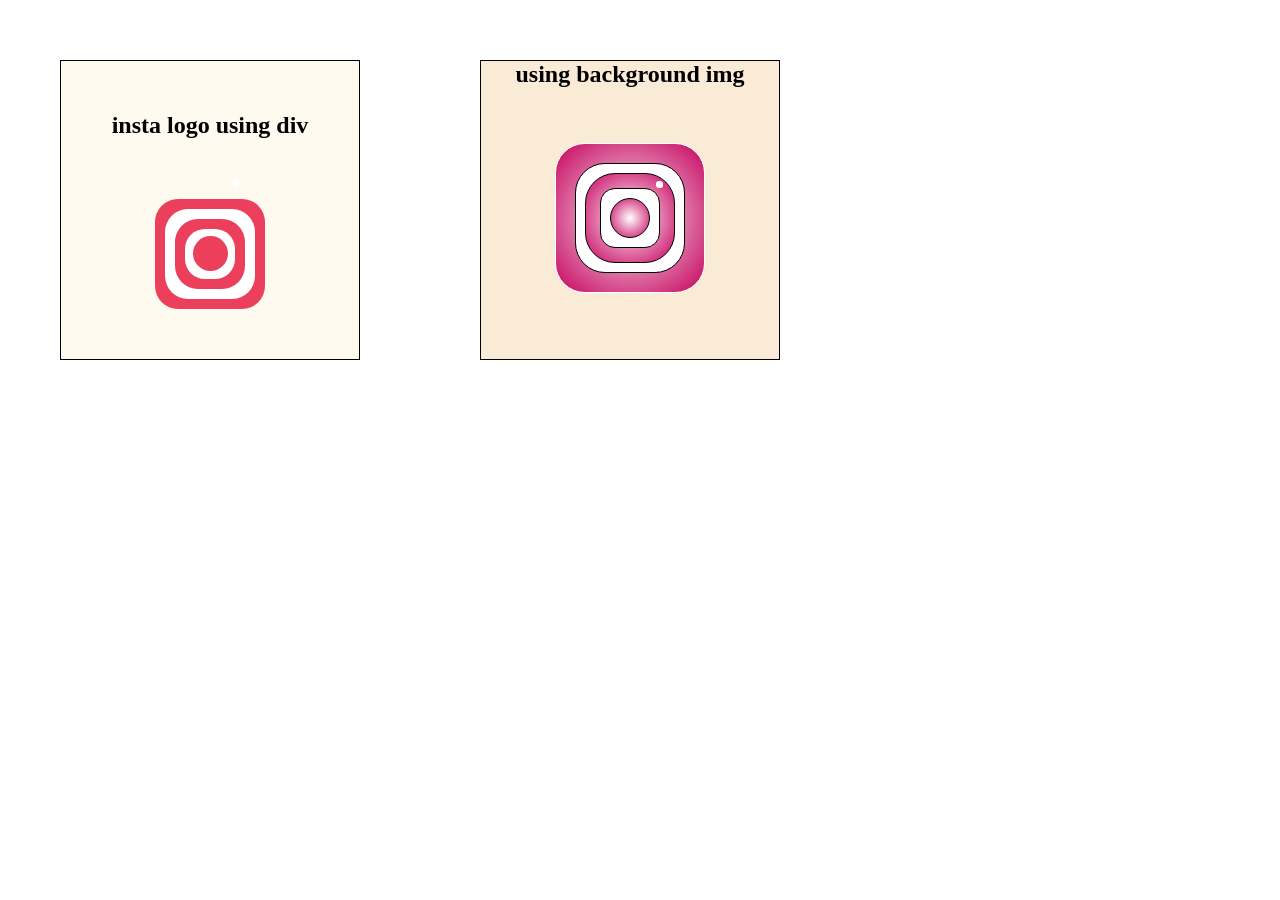
<file: brand logos/index.html>
<!DOCTYPE html>
<html lang="en">
<head>
    <meta charset="UTF-8">
    <meta http-equiv="X-UA-Compatible" content="IE=edge">
    <meta name="viewport" content="width=device-width, initial-scale=1.0">
    <title>Practice</title>
    <link rel="stylesheet" href="style.css">
</head>
<body>
    <section class="logos">
    <div class="first">
    <h1>insta logo using div </h1>
        <div class="main">
        <div class="insta">

            <div class="insta2">
                <div class="insta3">
                    <div class="dot"></div> 
    
                    <div class="insta4">
                        <div class="last">
                    
                        </div>
    
                    </div>
        
                </div>
    
            </div>

        </div>
    </div>
    </div>
    <div class="bgimg">
        <h1>using background img</h1>
        <div class="main2">
         <div class="layer1">
            <div class="layer2">
                <div class="layer3">
                    <div id="dot1"></div>
                    <div class="layer4">
                        <div class="layer5"></div>
                    </div>
                </div>
            </div>
         </div>
        </div>
    </div>
</section>
</body>
</html>
</file>
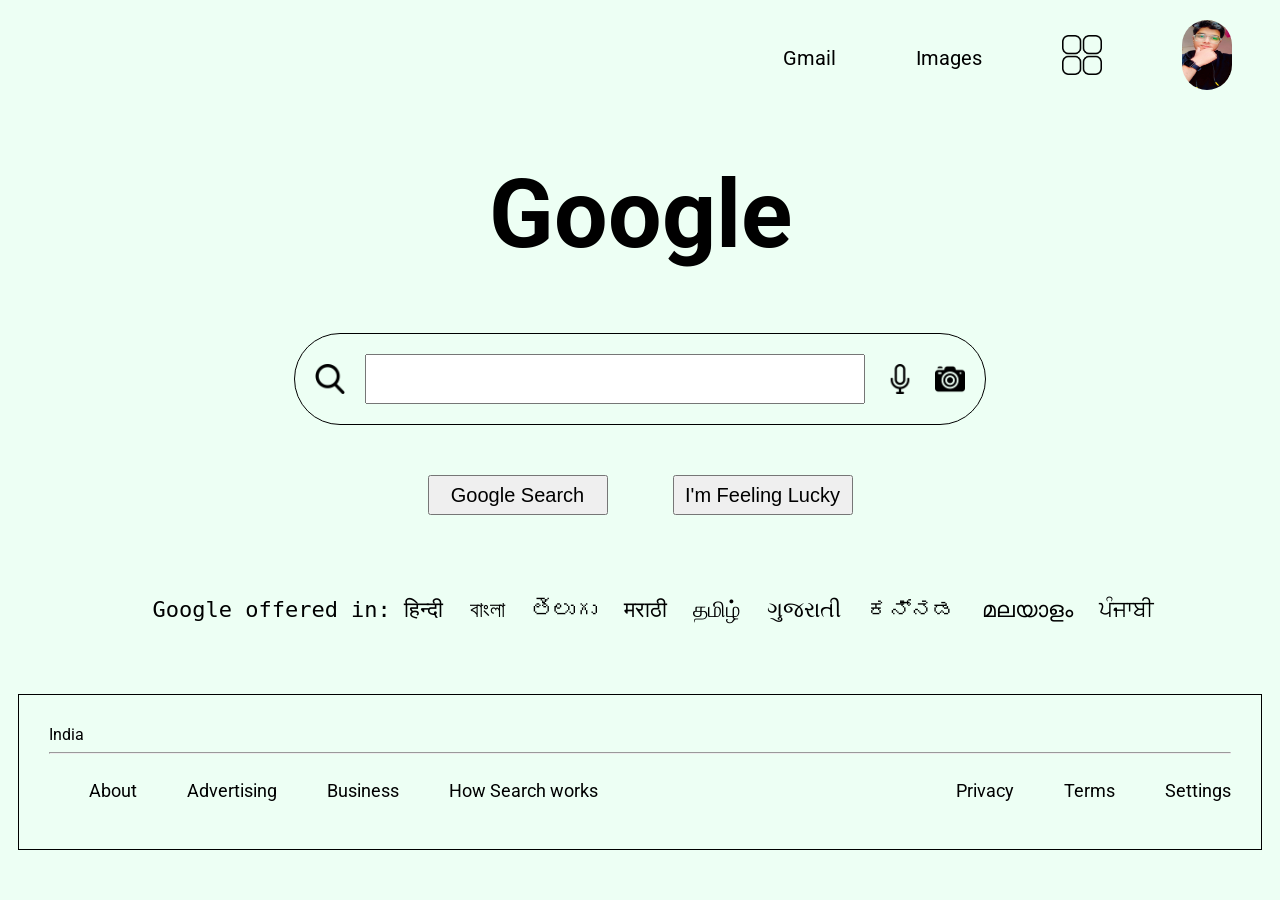
<file: google search page/index.html>
<!DOCTYPE html>
<html lang="en">
<head>
    <meta charset="UTF-8">
    <meta http-equiv="X-UA-Compatible" content="IE=edge">
    <meta name="viewport" content="width=device-width, initial-scale=1.0">
    <title>Google</title>
    <link rel="icon" type="icon" href="icon.png">
    <link rel="preconnect" href="https://fonts.googleapis.com">
    <link rel="preconnect" href="https://fonts.gstatic.com" crossorigin>
    <link href="https://fonts.googleapis.com/css2?family=Roboto&display=swap" rel="stylesheet">
    <link rel="stylesheet" href="style.css">
</head>
<body>
    <header>
        <nav>
            <ul>
                <li>Gmail</li>
                <li>Images</li>
                
                <li><img src="./app.png" alt="more_apps" id="more_apps"></li>
                <li>
                    <img src="./Snapchat-1241707832.jpg" alt="user_logo" id="user_pic">
                </li>
            </ul>
        </nav>
    </header>

            <h1>Google</h1>
        <div class="search">
            <img src="./search.png" alt="" id="search">
            <input type="search" name="search">
            <img src="./mic.png" alt="" id="mic"> 
            <img src="./camera.png" alt="" id="cam">
        </div>
        <div class="btn">
            <button>Google Search</button>
            <button>I'm Feeling Lucky</button>
        
        </div>
        <div class="lang">
          <pre>  Google offered in: हिन्दी  বাংলা  తెలుగు  मराठी  தமிழ்  ગુજરાતી  ಕನ್ನಡ  മലയാളം  ਪੰਜਾਬੀ</pre>
        </div>
        <footer>
            India
            <hr>
            <div class="link">
            <ul class="left-footer">
                <li>About</li>
                <li>Advertising
                </li>
                <li>Business</li>
                <li>How Search works
                </li>
            </ul>

            <ul class="right-footer">
                <li>Privacy</li>
                <li>Terms
                </li>
                <li>Settings
                </li>
            </ul>
        </div>
        </footer>
</body>
</html>
</file>
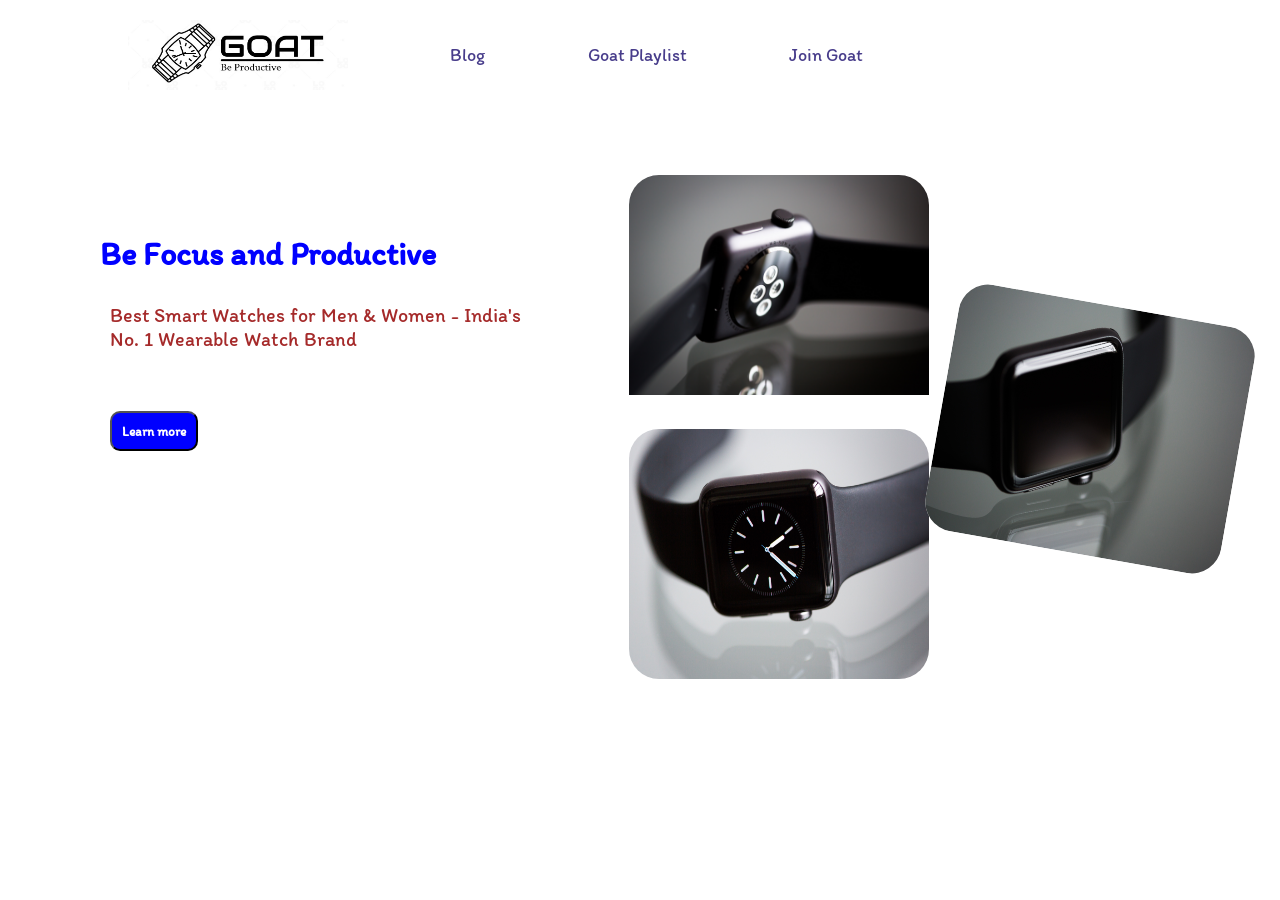
<file: PROJECT2/index.html>
<!DOCTYPE html>
<html lang="en">
<head>
    <meta charset="UTF-8">
    <meta http-equiv="X-UA-Compatible" content="IE=edge">
    <meta name="viewport" content="width=device-width, initial-scale=1.0">
    <title>Project2 |2/2/23</title>
    <!-- external css -->
    <link rel="stylesheet" href="./style/style.css">
    <!-- googel fonts -->
    <link rel="preconnect" href="https://fonts.googleapis.com">
    <link rel="preconnect" href="https://fonts.gstatic.com" crossorigin>
    <link href="https://fonts.googleapis.com/css2?family=Itim&display=swap" rel="stylesheet">
</head>
<body>
    <!-- header section -->
        <nav>            
            <ul>    
            <li><img src="./assets/logo.jpeg"           alt="logo"></li>
            <li><a href="#">Blog</a></li>
            <li><a href="#">Goat Playlist</a></li>
            <li><a href="#">Join Goat</a></li>
            </ul>
        </nav>
    <!-- main hero  -->
    <main class="hero">
    
        <!--left div section  -->
        <div class="left-main">
            <h1>Be Focus and Productive</h1>
            
            <p>Best Smart Watches for Men & Women - India's No. 1 Wearable Watch Brand</p>

            <button>Learn more</button>
        </div>

        <!-- right div section -->
        <div class="right-main">
            <div >
                <img src="./assets/img1.jpg" alt="img1watch" id="first">          
                <img src="./assets/img2.jpg" alt="img2watch">
             </div>
            <img src="./assets/img3.jpg" alt="img3watch" id="third">
        </div>
    </main>
</body>
</html>
</file>
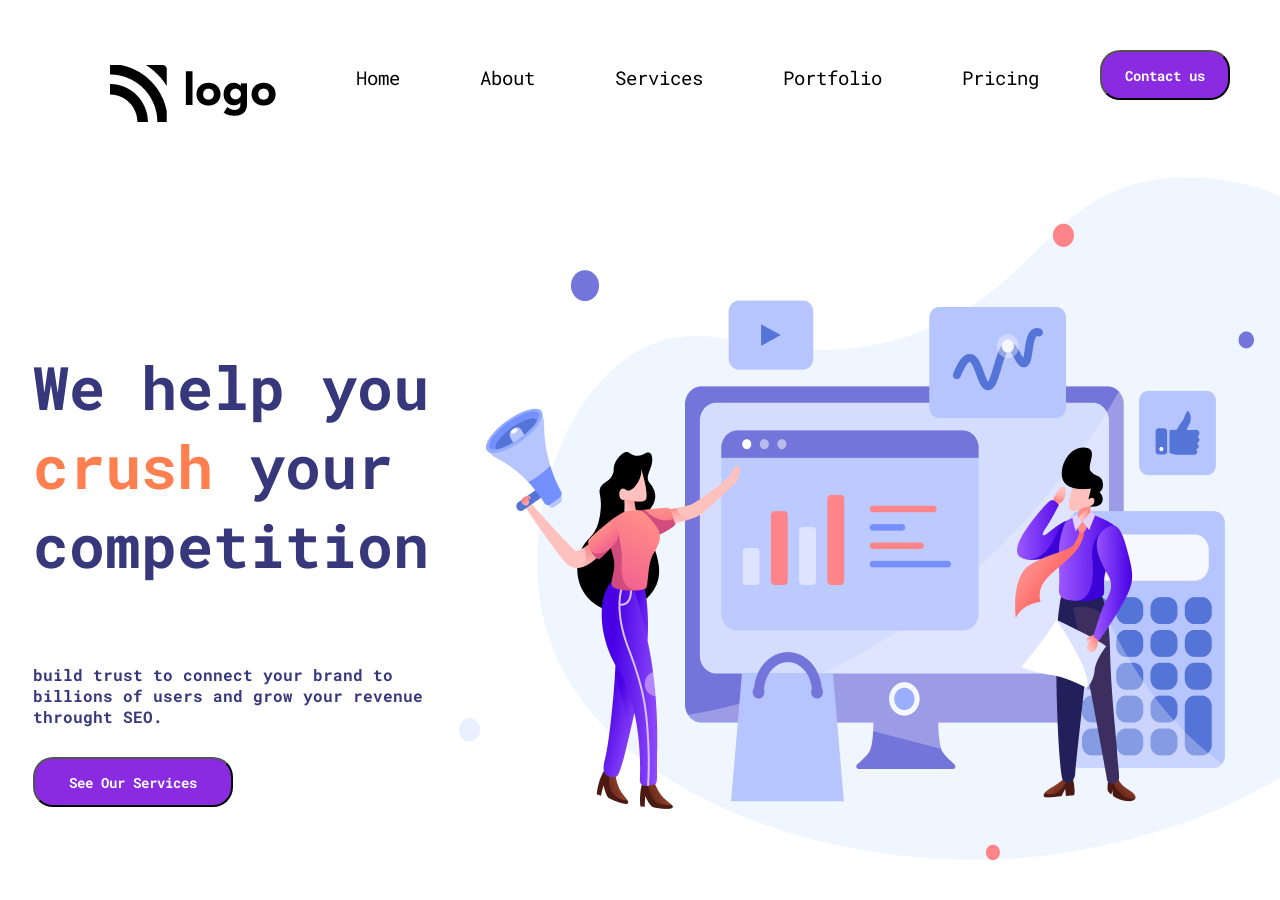
<file: PROJECT4/index.html>
<!DOCTYPE html>
<html lang="en">
<head>
    <meta charset="UTF-8">
    <meta http-equiv="X-UA-Compatible" content="IE=edge">
    <meta name="viewport" content="width=device-width, initial-scale=1.0">
    <title>Assignment02 |html-css</title>
    <!-- external css -->
    <link rel="stylesheet" href="./style/style.css">
    <!-- google fonts -->
    <link rel="preconnect" href="https://fonts.googleapis.com">
<link rel="preconnect" href="https://fonts.gstatic.com" crossorigin>
<link href="https://fonts.googleapis.com/css2?family=Roboto+Mono&display=swap" rel="stylesheet">
</head>
<body>
    <nav>
        <ul>
            <li><a href="index.html"> <img src="./assets/Logo.png" alt="logo"></a></li>
            <li> Home</li>
            <li>About</li>
            <li>Services</li>
            <li>Portfolio</li>
            <li>Pricing</li>
        </ul>
        <button class="btn1">Contact us</button>
    </nav>

    <section class="hero">
        <div class="left">
            <h1>We help you <span> crush</span> your competition</h1>    
            <p>build trust to connect your brand to billions of users and grow your revenue throught SEO.</p>
            
            <button class="btn2">See Our Services</button>
        
        </div>
        <div class="right">
            <img src="./assets/Header Illustration.png" alt="">
        </div>

    </section>
</body>
</html>
</file>
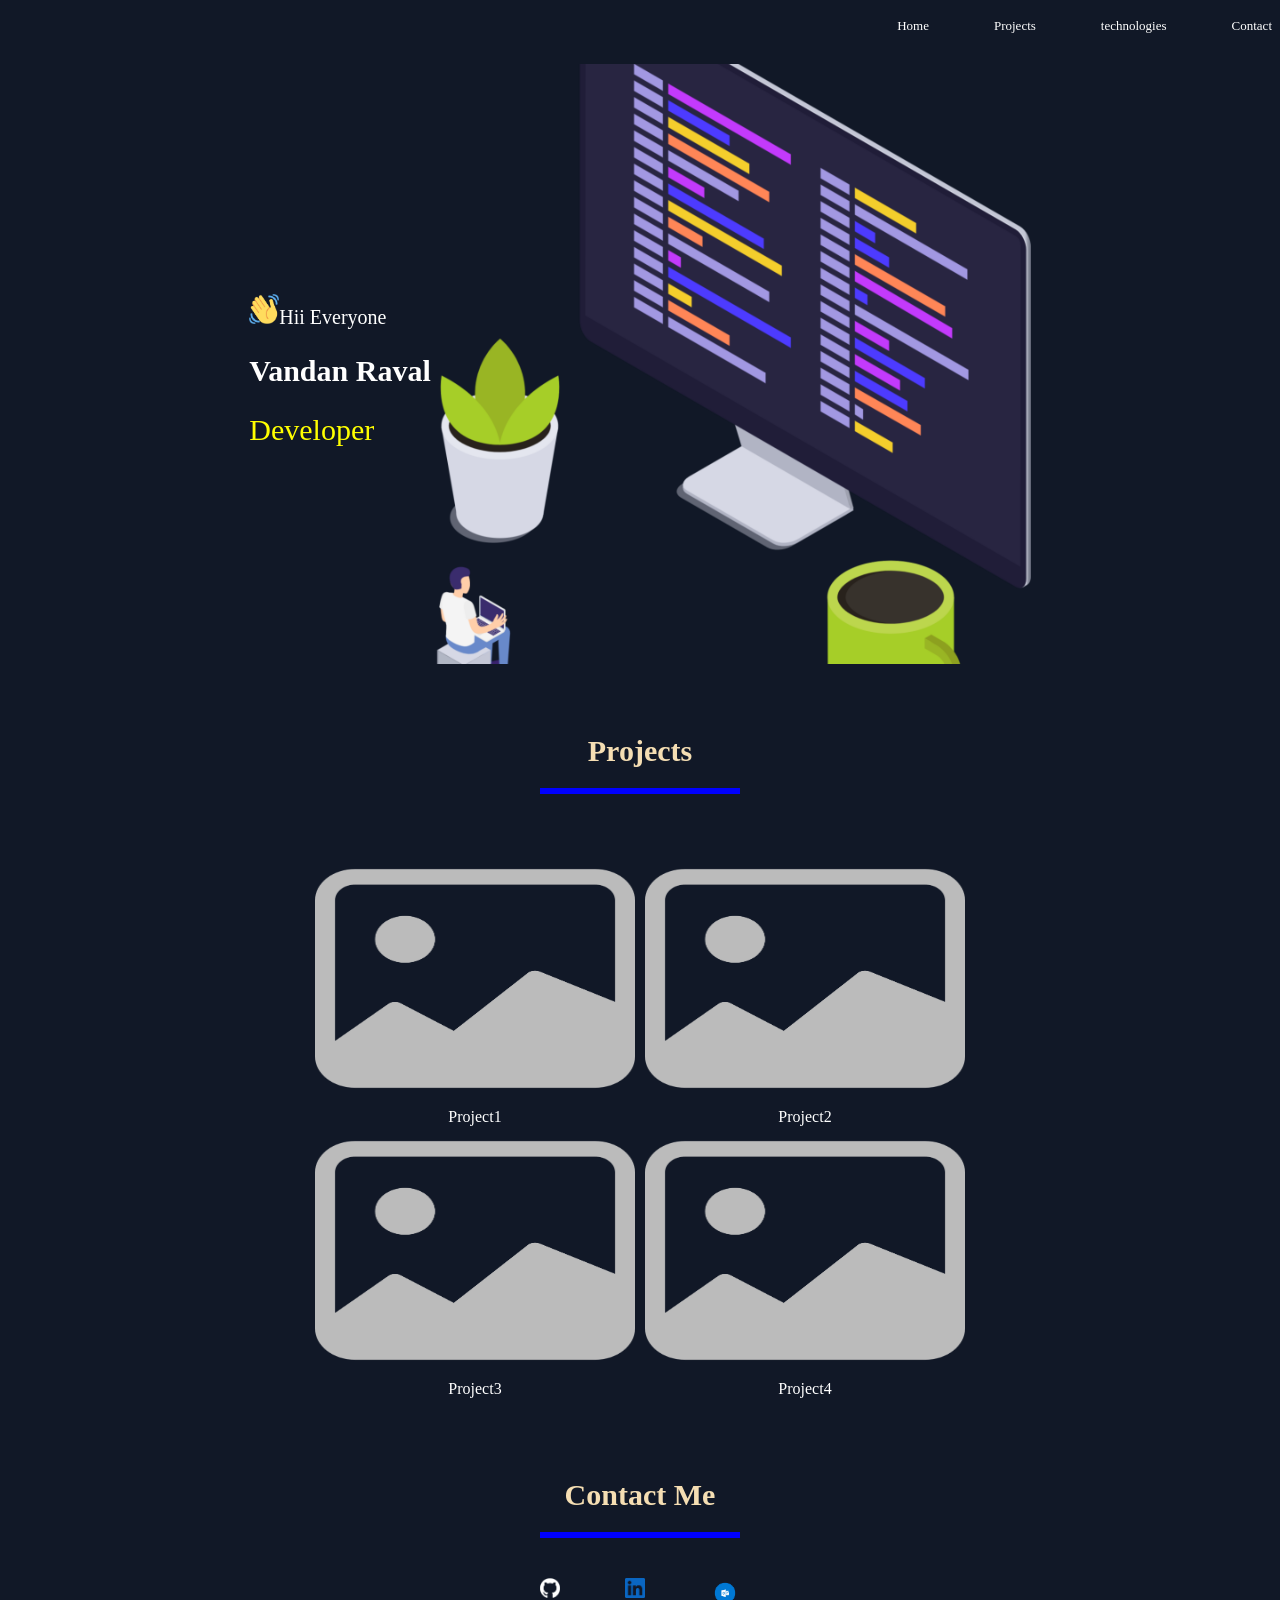
<file: PROJECT6/index.html>
<!DOCTYPE html>
<html lang="en">
<head>
    <meta charset="UTF-8">
    <meta http-equiv="X-UA-Compatible" content="IE=edge">
    <meta name="viewport" content="width=device-width, initial-scale=1.0">
    <title>Project 6</title>
    <link rel="stylesheet" href="style.css">
</head>
<body>
        <header>
            <img src="./assets/hambrger.png" alt="menu" id="menu">
            <nav>
                <ul>
                    <li><a href="#home">Home</a> </li>
                    <li> <a href="#projects">Projects</a></li>
                    <li> <a href="#tech">technologies</a></li>
                    <li> <a href="#contact">Contact</a></li>

                </ul>
            </nav>
        </header>
        <section class="main">
            <div class="leftmain">
                <img src="./assets/waving-hand.png" alt="hello">Hii Everyone
                <h2>Vandan Raval</h2>
                <span>Developer</span>
            </div>
            <div class="rightmain">
                <img src="./assets/pc-image.png" alt="pc-img">

            </div>

        </section>

        <div id="projects">
                    <h1>Projects</h1> 
                    <div class="line"></div>
        </div>
    
        <div class="projectshow">
                
                    <div class="pro1"> <img src="./assets/image.png" alt="project1" width="320px" height="250px">Project1</div>
                    <div class="pro2"> <img src="./assets/image.png" alt="project2" width="320px" height="250px">Project2</div>
                    <div class="pro3"> <img src="./assets/image.png" alt="project3" width="320px" height="250px">Project3</div>
                    <div class="pro4"> <img src="./assets/image.png" alt="project4" width="320px" height="250px">Project4</div>
                
            </div>
            
          <footer>
            <h1>Contact Me</h1>
            <div class="line"></div>
            <div class="links">
                <div><a href=""><img src="./assets/github.png" alt="github" width="20px" height="20px"></a> </div>
                <div><a href=""><img src="./assets/linkedin.png" alt="linkedin" width="20px" height="20px"></a> </div>
                <div><a href=""><img src="./assets/outlook.png" alt="outlook" width="30px" height="30px"></a> </div>
            </div>
          </footer>  

    </body>
</html>
</file>
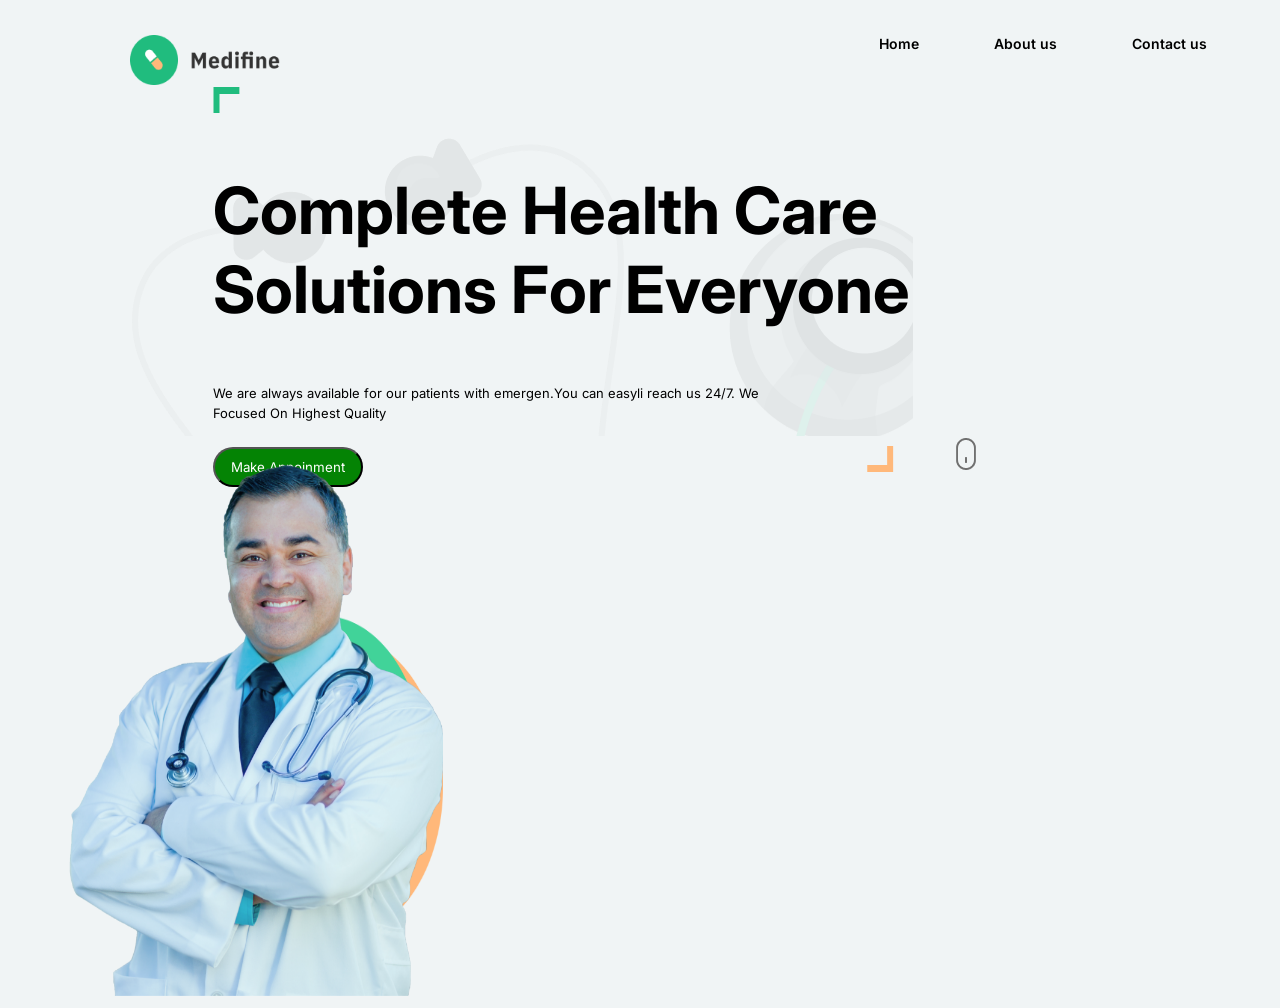
<file: PROJECT8/index.html>
<!DOCTYPE html>
<html lang="en">
<head>
    <meta charset="UTF-8">
    <meta http-equiv="X-UA-Compatible" content="IE=edge">
    <meta name="viewport" content="width=device-width, initial-scale=1.0">
    <title>Medifine | Home</title>
    <link rel="icon" href="./assets/logo.png" type="image/x-icon/">

    <!-- external css file -->
    <link rel="stylesheet" href="./style.css">
    <!-- google fonts -->
    <link rel="preconnect" href="https://fonts.googleapis.com">
<link rel="preconnect" href="https://fonts.gstatic.com" crossorigin>
<link href="https://fonts.googleapis.com/css2?family=Inter:wght@300;400;500;600;700&display=swap" rel="stylesheet">
</head>
<body>
    <section>
       <a href=""> <img src="./assets/logo.png" alt="" id="logo"></a>
            
        <nav>
            <ul>
                <li><a href="index.html">  Home </a></li>
                <li><a href="./about/about.html"> About us </a> </li>
                <li><a href="./contact/contact.html"> Contact us </a> </li>
            </ul>
        </nav>
    </section>
    <section >
  <div id="main">
 
 
    <div class="leftmain">
        <div class="gap">          
              <div><img src="./assets/topAngle.png" alt="topAngle"></div>
            <div class="heading"><h1>Complete Health Care Solutions For Everyone</h1></div>
            <div class="content"><p>We are always available for our patients with emergen.You can easyli reach us 24/7. We Focused On Highest Quality</p></div>
            <div class="lastdiv"><button>Make Appoinment</button>
                <img src="./assets/bottomAngle.png" alt="bottomAngle" id="bottomAngle"> 
                <img src="./assets/mouse.png" alt="mouse"  id="mouse">
            </div>
        </div>


  </div>
  <div class="rightmain">
    <img src="./assets/doctor.png" alt="" width="400px" height="560px" id="doctor">
    <img src="./assets/yellowBox.png" alt=""  width="200px" height="300px" id="yellowbox">
    <img src="./assets/greenBox.png" alt=""  width="200px" height="300px" id="greenBox">
    
  </div>
</div>
    </section>
</body>
</html>
</file>
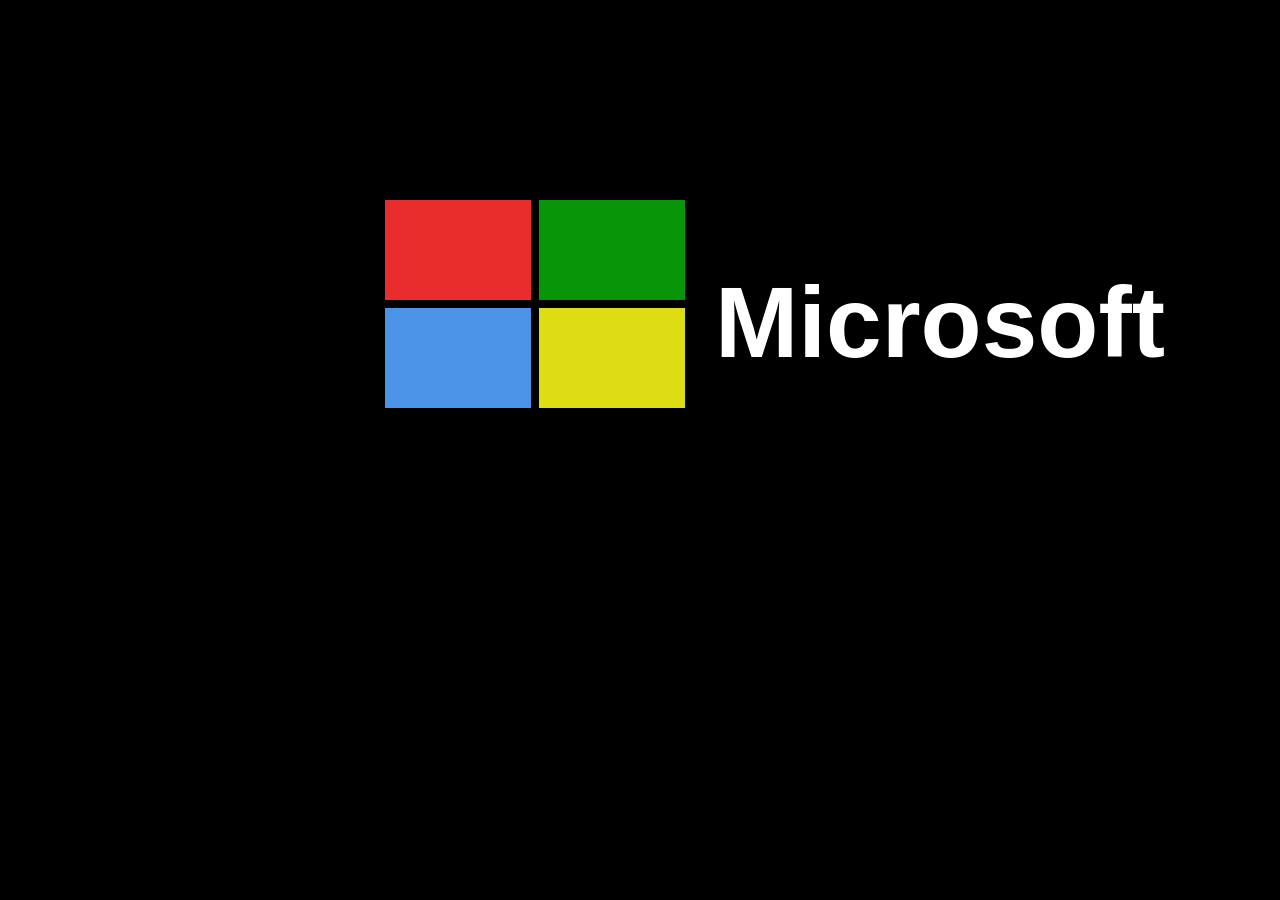
<file: brand logos/index2.html>
<!DOCTYPE html>
<html lang="en">
<head>
    <meta charset="UTF-8">
    <meta http-equiv="X-UA-Compatible" content="IE=edge">
    <meta name="viewport" content="width=device-width, initial-scale=1.0">
    <title>Microsoft logo</title>
    <link rel="stylesheet" href="style2.css">
</head>
<body>
    <div class="container">
    <div class="main">
        <div class="box box1"></div>
        <div class="box box2"> </div>
        <div class="box box3"></div>
        <div class="box box4"> </div>
            
    </div>
    <div class="heading">
        <h1>Microsoft</h1>
    </div>
</div>
</body>
</html>
</file>
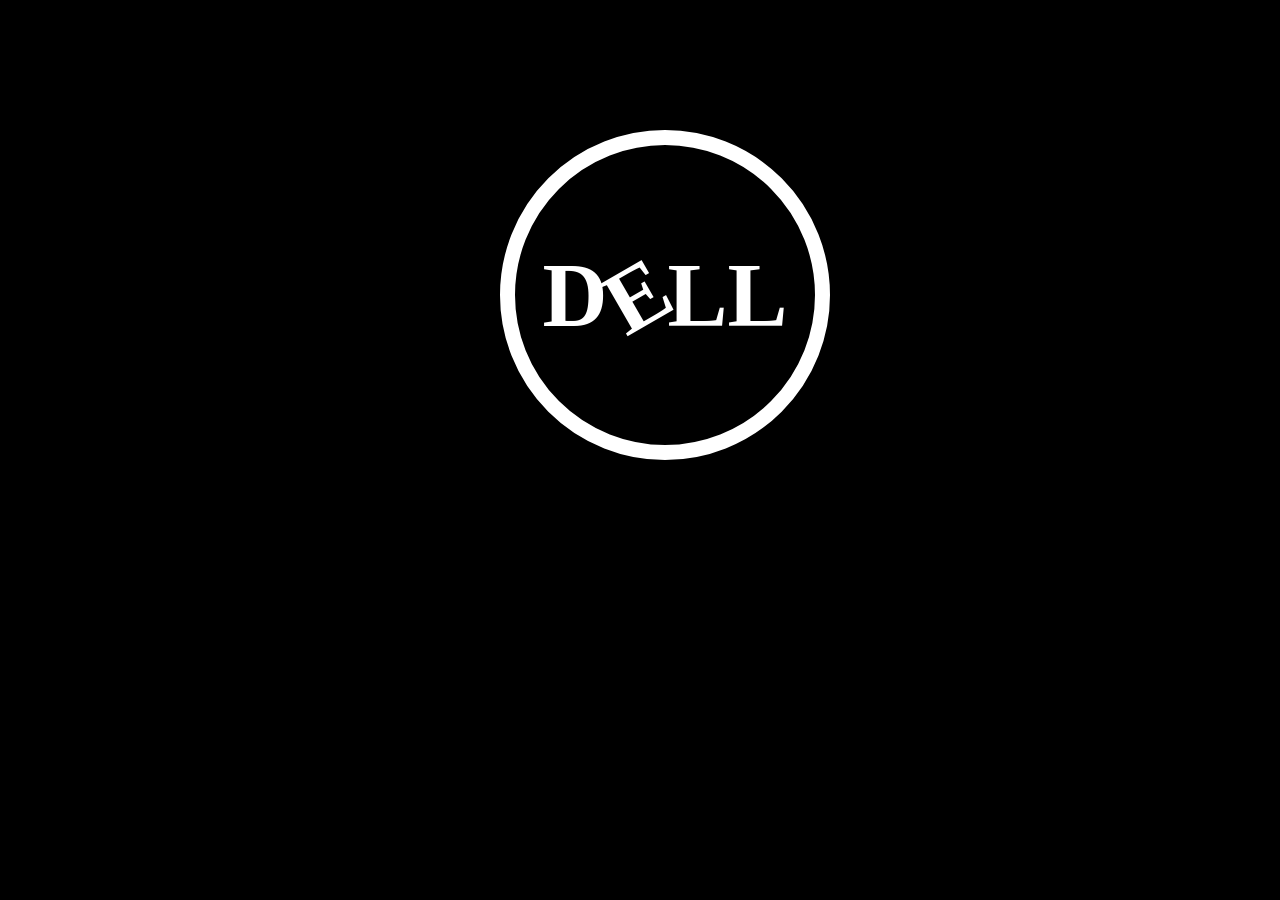
<file: brand logos/index3.html>
<!DOCTYPE html>
<html lang="en">
<head>
    <meta charset="UTF-8">
    <meta http-equiv="X-UA-Compatible" content="IE=edge">
    <meta name="viewport" content="width=/, initial-scale=1.0">
    <title>Dell</title>
    <link rel="stylesheet" href="style3.css">
</head>
<body>
    <div class="logo">
        
<h1>D<h1 id="e">E</h1><h1> LL</h1></h1>
    </div>
    
</body>
</html>
</file>
<file: brand logos/style.css>
*{
    padding: 0;
    margin: 0;
    box-sizing: border-box;
}
.first{
    border: 1px solid black;
    margin: 60px;
    background-color: floralwhite;
    width: 300px;
    align-content: center;
    text-align: center;
    justify-content: center;
    align-items: center;
    height: 300px;
}
.main{
    display: flex;
    justify-content: center;
}
.insta
{
    width: 110px;
    height: 110px;
    background-color: white;
    display: flex;
    justify-content: center;
    align-items: center;
    margin-top: 60px;
    background-color: rgb(236, 63, 92);
    border-radius: 23px;

}
.insta2{
    width: 90px;
    height: 90px;
    background-color: white;
    display: flex;
    align-self: center;
    justify-content: center;
    align-items: center;
   
    background-color: white;
    border-radius: 23px;

}
.dot{
    width: 7px;
    height: 7px;
    border-radius: 3px;
    background-color: white;
    position: absolute;
    left: 233px;
    top: 180px;    
}
#dot1{
    width: 7px;
    height: 7px;
    border-radius: 3px;
    background-color: white;
     position: absolute;
    left: 70px;
    top: 7px;
}

.insta3{
    width: 70px;
    height: 70px;
    background-color: rgb(236, 63, 92);
    border-radius: 23px;
    align-self: center;
    display: flex;
    justify-content: center;
    align-items: center;
   

}
.insta4{
    width: 50px;
    height: 50px;
    background-color: white;
    border-radius: 20px;
    align-self: center;
    display: flex;
    justify-content: center;
    align-items: center;
   


}
.last{
    width: 35px;
    height: 35px;
    background-color: rgb(236, 63, 92);
    border-radius: 20px;
}

.bgimg{
    align-items: center;
    justify-content: center;
    background-color: antiquewhite;
    border: 1px solid black;
    width: 300px;
    margin: 60px;
    height: 300px;
    text-align: center;
}
.logos{
    display: flex;
 
}
.main2{
    display: flex;
    justify-content: center;
    text-align: center;
}
.layer1{
    width: 150px;
    margin-top: 55px;
    border-radius: 30px;
    position: relative;
    height: 150px;
    align-items: center;
    border: 1px solid white ;
    background-image: radial-gradient(rgb(245, 244, 244),rgb(199, 1, 94));
    display: flex;
    justify-content: center;
    align-items: center;

}

.layer2{
    width: 110px;
    display: flex;
    justify-content: center;
    align-items: center;
    align-self: center;
    z-index: 2;
    border-radius: 30px;
    position: absolute;
    height: 110px;
    border: wheat;
    align-items: center;
    border: 1px solid black ;
    
    background-image: radial-gradient(white,rgb(255, 255, 255));

}

.layer3{
    width: 90px;
    height: 90px;

    display: flex;
    justify-content: center;
    align-items: center;
    align-self: center;
    z-index: 3;
    border-radius: 30px;
    position: absolute;
    align-items: center;
    border: 1px solid black ;
    
    background-image: radial-gradient(rgb(255, 254, 255),rgb(199, 1, 94));

}
.layer4{
    background-image: radial-gradient(circle,white,white);
    border-radius: 15px;
    border: 1px solid black;
    width: 60px;
    height: 60px;
    display: flex;
    justify-content: center;
    align-items: center;
    align-self: center;
    z-index: 4;
 position: absolute;
}
.layer5{
    display: flex;
    background-image: radial-gradient(circle,white,rgb(199, 1, 94));
    border-radius: 30px;
    border: 1px solid black;
    width: 40px;
    height: 40px;
}
</file>
<file: google search page/style.css>
body{
  background-color:  rgb(237, 255, 244);
  font-family: 'Roboto', sans-serif;
}
header nav{
    /* padding: 20px;; */
    margin-right: 40px;
}

nav ul{
    display: flex;
    justify-content: right;
    gap: 80px;
    font-size: 20px;
    font-weight: 400px;
    list-style: none;
    /* text-decoration: none; */
    align-items: center;
}

#more_apps{
    width: 40px;
    height: 40px;

}

#user_pic{
    width: 50px;
    height: 70px;
    border-radius: 70px;

}
#search{
    width: 30px;
    height: 30px;
}
h1{
    font-size: 95px;
text-align: center;
}
.search{

    display: flex;
    margin: 0 auto;
align-items: center;   
    width: 650px;
    padding: 20px;
    height: 50px;
    border: 1px solid black;
    gap: 20px;
    border-radius: 60px;
}
input{
    width: 500px;
    font-size: 18px;
    height: 50px;
}
#mic{
width: 30px;
height: 30px;
}
#cam{
    width: 30px;
    height: 30px;
}
.btn{
    display: flex;
    justify-content: center;
    margin-top: 50px;
    gap: 65px;
}
button{
    width: 180px;
 height: 40px;   
 font-size: 20px;   
padding: 5px;
}

.lang{
    display: flex;
    margin-top: 60px;
    justify-content: center;
    font-size: 22px;
}

footer{
    padding: 30px 30px 30px 30px;
    margin: 10px;
    margin-top: 50px;
    border: 1px solid black;
    
}
.left-footer{
    display: flex;
    /* justify-content: center; */
    gap: 50px;
    font-size: 18px;
    list-style: none;
}
.right-footer{
    display: flex;
    /* justify-content: center; */
    gap: 50px;
    font-size: 18px;
    list-style: none;

}
.link{
    display: flex;
    justify-content: space-between;
}
</file>
<file: PROJECT2/style/style.css>
*{
    font-family: 'Itim', cursive;
    padding: 0;
    margin: 0;
    box-sizing: border-box;
    background-color: rgba(255, 255, 255, 0.935);
}
nav{
    padding: 20px 10%;
    height: 15vh;
}

nav ul{
    display: flex;
    align-items: center;
}

nav ul li{
    list-style: none;
    margin-right: 10%;
    text-decoration: none;
}
nav ul li a:hover{
    color:brown;
    text-decoration: underline;
}

a{
    display: flex;
    text-decoration: none;
    font-size: large;
    color:darkslateblue;
    font-weight: 400;
  
}

nav ul li img{
    display: flex;
    width: 220px;
    height: 70px;
}

.hero{
    display: flex;
    /* text-align: center; */
    padding: 40px;

}
h1{
    /* padding: 100px; */
    color: blue;
    display: flex;
    margin: 20px;
    /* text-transform: capitalize;     */
}
p{
   color: brown;
   margin: 30px;
   font-size: 20px;
   font-weight: 500; 
/* padding: 100px; */
}
button{
    background: blue;
    color: white;
    font-weight: 700;
    padding:10px;
    border-radius: 10px;
    margin: 30px;
}
button:hover{
    color: black;
    background-color: aqua;
    transform: scale(1.1);
}
.right-main{
    display: flex;
    text-align: center;
    justify-content: space-around;
    align-items: center;
    /* padding-left: 30px; */
    /* margin-left: 30px; */

}
.right-main img{
    width: 300px;
    height: 250px;
    border-radius: 30px;
    /* margin-bottom: 10px; */
}

#first{
    padding-bottom: 30px;
    /* rotate: -8deg; */
}
#third{
    rotate: 10deg;
}


.left-main{
    justify-content: space-evenly;
    padding: 40px;
    justify-content: space-between;
}
</file>
<file: PROJECT4/style/style.css>
/* universal */
*{
    font-family: 'Roboto Mono', monospace;
     margin: 0;
     padding: 0;
     box-sizing: border-box;
}
/* body */
body{
    height: 100%;
    width: 100%;
}
/* nav */
nav{
    margin: 50px;
    display: flex;

    justify-content: space-between
}
nav ul{
    display: flex;
    list-style: none;
    margin-top: 15px;
    gap: 20px;
}
nav ul li{
    display: flex;
    margin-left: 60px;
    color: black;
    font-size: larger;


}
nav ul li:hover{
    color: blue;
    animation-duration: 2s;
    cursor: pointer;
    text-decoration: underline;
    font-weight: bold;
    font-size: larger;

}
/* btn */
.btn1{
    border-radius: 20px;
    width: 130px;
    height: 50px;
    background-color: blueviolet;
    color: white;
    font-weight: 700;
    font-size: 14px;
    cursor: pointer;
}
.btn2{
    border-radius: 20px;
    margin-top: 30px;
    margin-left: 90px;
    justify-content: center;
    width: 200px;
    height: 50px;
    background-color: blueviolet;
    color: white;
    font-weight: 700;
    font-size: 14px;
    cursor: pointer;
}
    
/* mian section */
.hero{
    display: flex;
    justify-content: center;
}

.left{
width: 730px;
margin-top: 90px;
} 

h1{
    color: rgb(55, 55, 124);
    font-size: 60px;
    margin-top: 80px;
    margin-left: 90px;
    margin-right: 30px;

}
span{
    color: coral;
}

p{
    margin-top: 80px;
    color: rgb(55, 55, 124);
    font-weight: 700;   
    margin-left: 90px;
    margin-right: 30px;

}
.btn1:hover{
    color: black;
    background-color: chartreuse;

}
.btn2:hover{
    color: black;
    background-color: chartreuse;

}
</file>
<file: PROJECT6/style.css>
body    
         {
            background-color: rgb(17,24,39);   
           
         }
         /* nav sec */
        nav ul{
            display: flex;
            gap: 65px;
            list-style: none;
            justify-content: right;
            margin-bottom: 30px;
            cursor: pointer;
        }
        li a{
            color: white;
            cursor: pointer;
            text-decoration: none;
            font-size: 13px;
        }        
        a::after{
            border: 1px solid wheat;
            border-radius: 1px;
            background-color: blue;
            cursor: pointer;
        }
        /* main sec */
        .main{
            display: flex;
            height: 650px;
            cursor: pointer;
            /* flex-wrap: wrap; */
            justify-content: center;
        }
        .leftmain{
            color: white;
            margin-top: 230px;
            justify-content: center;

            /* margin: 0 auto; */
            font-size: 20px;
        }
        h2{
            font-size: 30px;
        }
        .leftmain img{
            width: 30px;
            height: 30px;
            cursor: pointer;

        }
        span{
            color: yellow;
            font-size: 30px;
        }
        .rightmain img{
            height: 600px;
            width: 600px;
           
        }
        /* section2 */
        #projects{
                    display: flex;
                    flex-direction: column;
                    align-items: center;
        }
        h1{
            color: wheat;
            gap: 5px;
            font-size: 30px;
            text-align: center;
        }
        .line{
            width: 200px;
            height: 6px;
            align-self: center;
            background-color: blue;
        }

        /* projects */
        .projectshow{
            margin-top: 60px;
            cursor: pointer;
            display: grid;
            justify-content: center;
            grid-template-columns: repeat(2,330px);            
            grid-template-rows: 280px 280x ;
            color: white;
            text-align: center;
            row-gap: 0px;

        }
        footer{
            cursor: pointer;
            margin-top: 60px;
            display: flex;
            flex-direction: column;
            align-items: center;

        }
        .links{ 
            margin-top: 40px;
            align-content: center;
            display: flex;
            justify-content: center;
            gap: 65px;

        }
        #menu{
            width: 30px;
            height: 30px;
            display: none;
        }

        @media screen and (max-height: 576px)
        {
            #menu{
                width: 30px;
                height: 30px;
                margin: 10px;
                cursor: pointer;
                display: block;
            }
            nav ul{
                display: none;
            }
            .main{
                display: flex;
                height: 650px;
                flex-flow: column;
                cursor: pointer;
                align-items: center;
                align-self: center;
                justify-content: center;
            }
            .leftmain{
                color: white;
                margin-top: 35px;
                text-align: center;
                font-size: 15px;
            }
            .rightmain img{
                margin-top: 40px;
                height: 300px;
                width: 300px;
               
            }
            .projectshow{
                margin-top: 20px;
                cursor: pointer;
                display: grid;
                justify-content: center;
                grid-template-columns: repeat(1,320px);            
                grid-template-rows: 260px 260x ;
                color: white;
                text-align: center;
                row-gap: 0px;
    
            }
            footer{
                cursor: pointer;
                margin-top: 60px;
                display: flex;
                flex-direction: column;
                align-items: center;
    
            }
            .links{ 
                margin-top: 40px;
                align-content: center;
                display: flex;
                justify-content: center;
                gap: 65px;
    
            }
        
    
    
        
        }
</file>
<file: PROJECT8/style.css>
*{
    font-family: 'Inter', sans-serif;
    box-sizing: border-box;
}
body{
    background-color: #f0f4f5;
    flex-wrap: wrap;
}
section{
    margin: 35px 35px 0px 35px;
    align-items: center;
    flex-wrap: wrap;
}
 section #logo{
    
    width: 150px;
    height: 50px;
    position: absolute;
    left: 130px;
        
}
section nav ul {
    flex-wrap: wrap;
    display: flex;
    margin-right: 30px;
    justify-content: right;
    gap: 75px;
    cursor: pointer;
}   
section nav ul li{
   font-weight: 600;
   list-style: none;
   font-size: 14px; 
   flex-wrap: wrap;
}
a{
text-decoration: none;
color: black;
flex-wrap: wrap;
 }
section nav ul li a:hover{
    transition: 2s;
        
    color: blue;
    
    text-decoration: underline;
 }
 
#main{
display: flex;
flex-wrap: wrap;
word-wrap: normal;
}
.leftmain{
    display: flex;
    flex-wrap: wrap;
    justify-content: center;
    flex-flow: column;
    margin-left: 40px;
   background-image: url(./assets/stethoscope.png);
   backface-visibility: hidden;
   background-size: auto;
    
}
.gap{
    flex-wrap: wrap;
    width: 700px;
    margin-left: 130px;
    
}
.heading h1{
    flex-wrap: wrap;
    font-weight: bolder;
    font-size: 65px;

}
.content p
{
    flex-wrap: wrap;
font-size: 13px;
font-weight: 400;
padding: 0px 130px 0px 0px;
line-height: 20px;
}
.lastdiv{
    flex-wrap: wrap;
position: absolute;


}

.lastdiv button{
    background-color: rgb(4, 131, 4);
    color: white;
    width: 150px;
    flex-wrap: wrap;
    padding: 10px;
    cursor: pointer;
    border-radius: 30px;
}
.lastdiv button:hover{
    background-color: #f0f4f5;
    color: black;
    transition: 2s;
}

#bottomAngle{
position: relative;
margin-left: 500px;

}
#mouse{
position: relative;
left: 50px;
}


.rightmain{
    position: relative;     
}
#yellowbox{
    position: absolute;
    top: 200px;
    left: 200px;
}
#greenBox{
    position: absolute;
    top: 180px;
    left: 180px;
    
}
#doctor{
position: relative;
z-index: 2;
flex-wrap: wrap;
}
</file>
<file: brand logos/style2.css>
*{
    padding: 0;
    margin: 0;
    box-sizing: border-box;
    
}
.container{
    display: flex;
    gap: 30px;
}
.main{
    margin: 200px 0px  0px 385px;
    width: 300px;
    display: grid;
    justify-content: center;
    align-self: center;
    grid-template-columns: minmax(30px,1fr) minmax(30px,1fr);
    grid-template-rows: 100px 100px ;
    column-gap: 8px;
    row-gap: 8px;

}
body{
    background-color: black;
}
.box1{
    background-color: rgb(233, 44, 44);
}
.box2{
    background-color: rgba(11, 194, 11, 0.774);
}
.box3{
    background-color: rgb(75, 147, 230);
}
.box4{
    background-color: rgb(221, 221, 20);
}
.heading{
    margin-top: 265px;
    
}
.heading h1{
    font-weight: bolder;
    font-size: 100px;
    font-family: Arial, Helvetica, sans-serif;
    color: white;
}
</file>
<file: brand logos/style3.css>
*{
    margin: 0;
    padding: 0;
}
body{
    background-color: black;
}
.logo{
    margin: 130px 0px 0px 500px;
    width: 300px;
    height: 300px;
    border: 15px solid  white;
        background-image: radial-gradient(circle,black,black);
    border-radius: 200px;
    display: flex;
    justify-content: center;
    align-items: center;
}
h1{
    position: relative;
   font-size: 90px;
   font-weight: 900;
   color: white;
}
#e{
    position: relative;
   font-size: 90px;
   font-weight: 900;
   color: white;
   rotate: 330deg;
}
</file>
